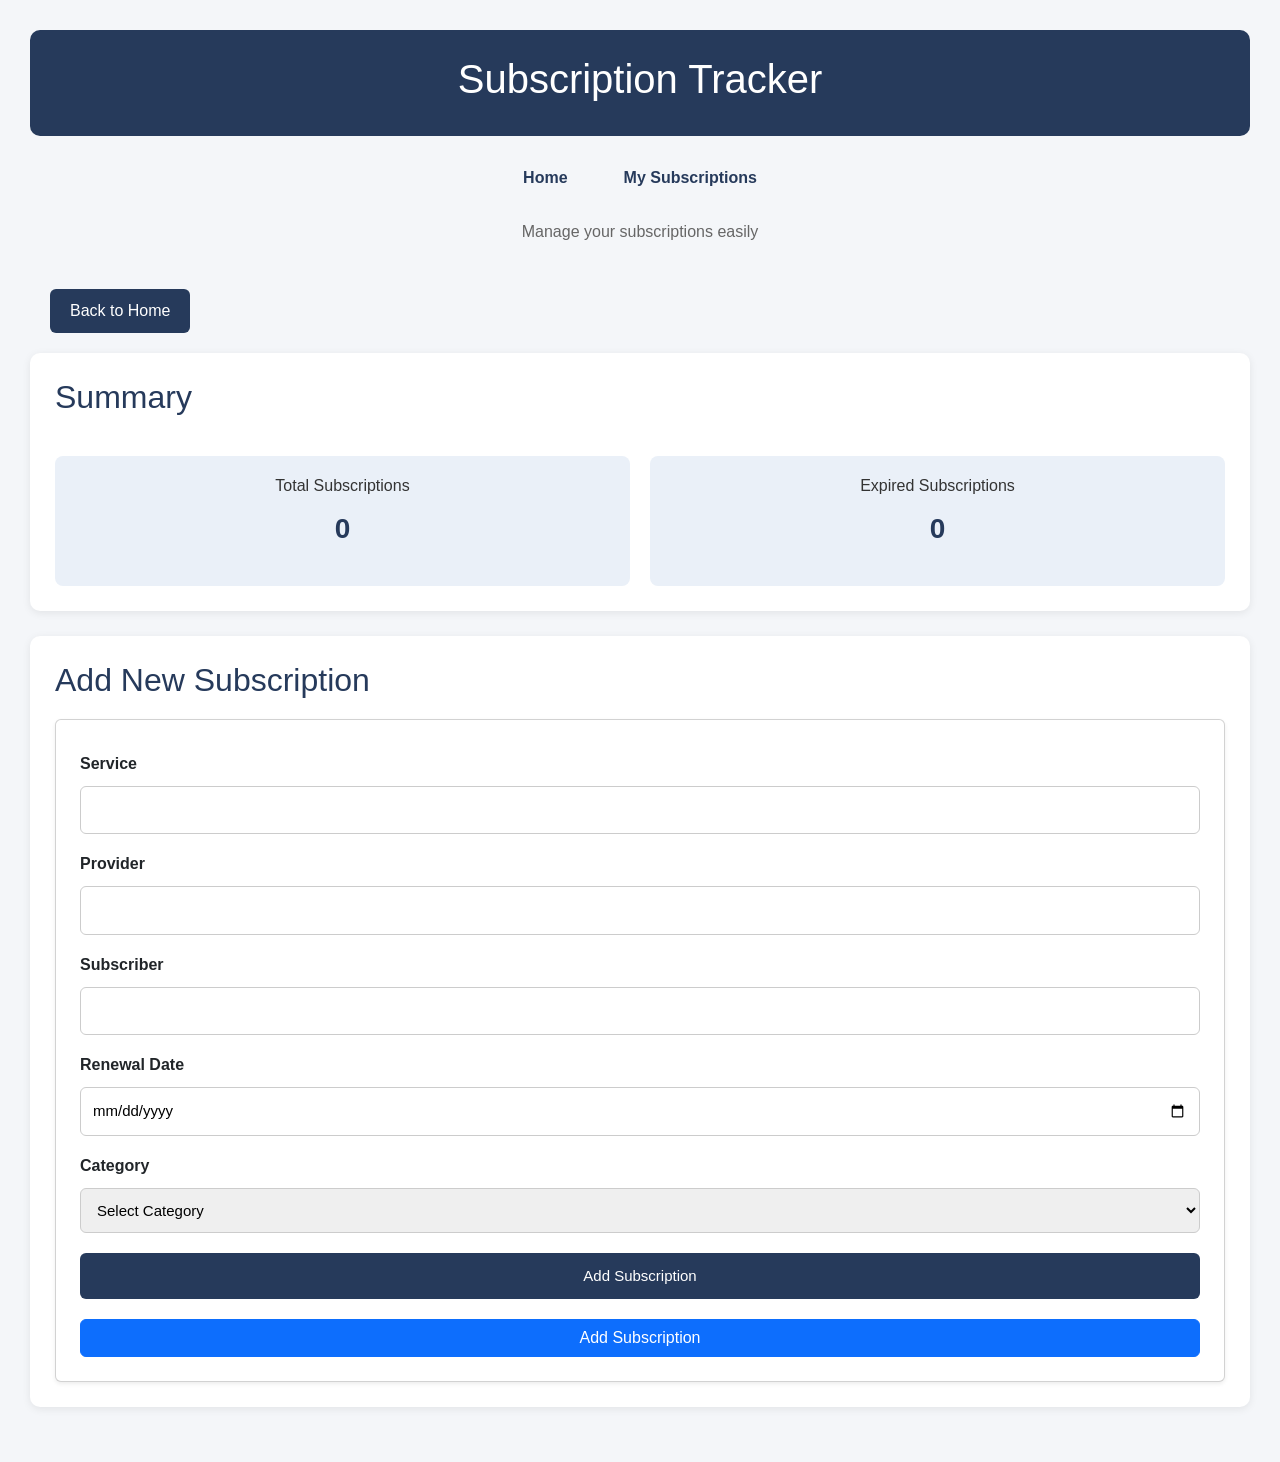
<file: index.html>
<!DOCTYPE html>
<html lang="en">

<head>
    <meta charset="UTF-8">
    <meta name="viewport" content="width=device-width, initial-scale=1.0">
    <title>Subscription Tracker</title>
     <link href="https://cdn.jsdelivr.net/npm/bootstrap@5.3.3/dist/css/bootstrap.min.css" rel="stylesheet">
    <link rel="stylesheet" href="styles.css">
   
</head>

<body>

    <!-- Header -->
    <header>
        <h1>Subscription Tracker</h1>
    </header>
    <nav>
    <a href="index.html">Home</a>
    <a href="subscriptions.html">My Subscriptions</a>
</nav>
<p>Manage your subscriptions easily</p>
<a href="index.html" class="back-button">Back to Home</a>
    <!-- Summary Section -->
    <section id="summary">
        <h2>Summary</h2>

        <div>
            <h3>Total Subscriptions</h3>
            <p id="totalSubscriptions">0</p>
        </div>

        <div>
            <h3>Expired Subscriptions</h3>
            <p id="expiredSubscriptions">0</p>
        </div>
    </section>

    <!-- Subscription Form Section -->
    <section id="subscription-form">
        <h2>Add New Subscription</h2>

       <form id="subscriptionForm" class="card p-4 shadow-sm">

            <label for="service">Service</label>
            <input type="text" id="service" required>

            <label for="provider">Provider</label>
            <input type="text" id="provider" required>

            <label for="subscriber">Subscriber</label>
            <input type="text" id="subscriber" required>

            <label for="renewalDate">Renewal Date</label>
            <input type="date" id="renewalDate" required>

            <label for="category">Category</label>
            <select id="category" required>
                <option value="">Select Category</option>
                <option value="Entertainment">Entertainment</option>
                <option value="Music">Music</option>
                <option value="Software">Software</option>
                <option value="Other">Other</option>
            </select>

            <button type="submit">Add Subscription</button>
            <button type="submit" class="btn btn-primary">Add Subscription</button>

        </form>
    </section>

   <script src="https://code.jquery.com/jquery-3.7.1.min.js"></script>
<script src="app.js"></script>

</body>
</html>
</file>
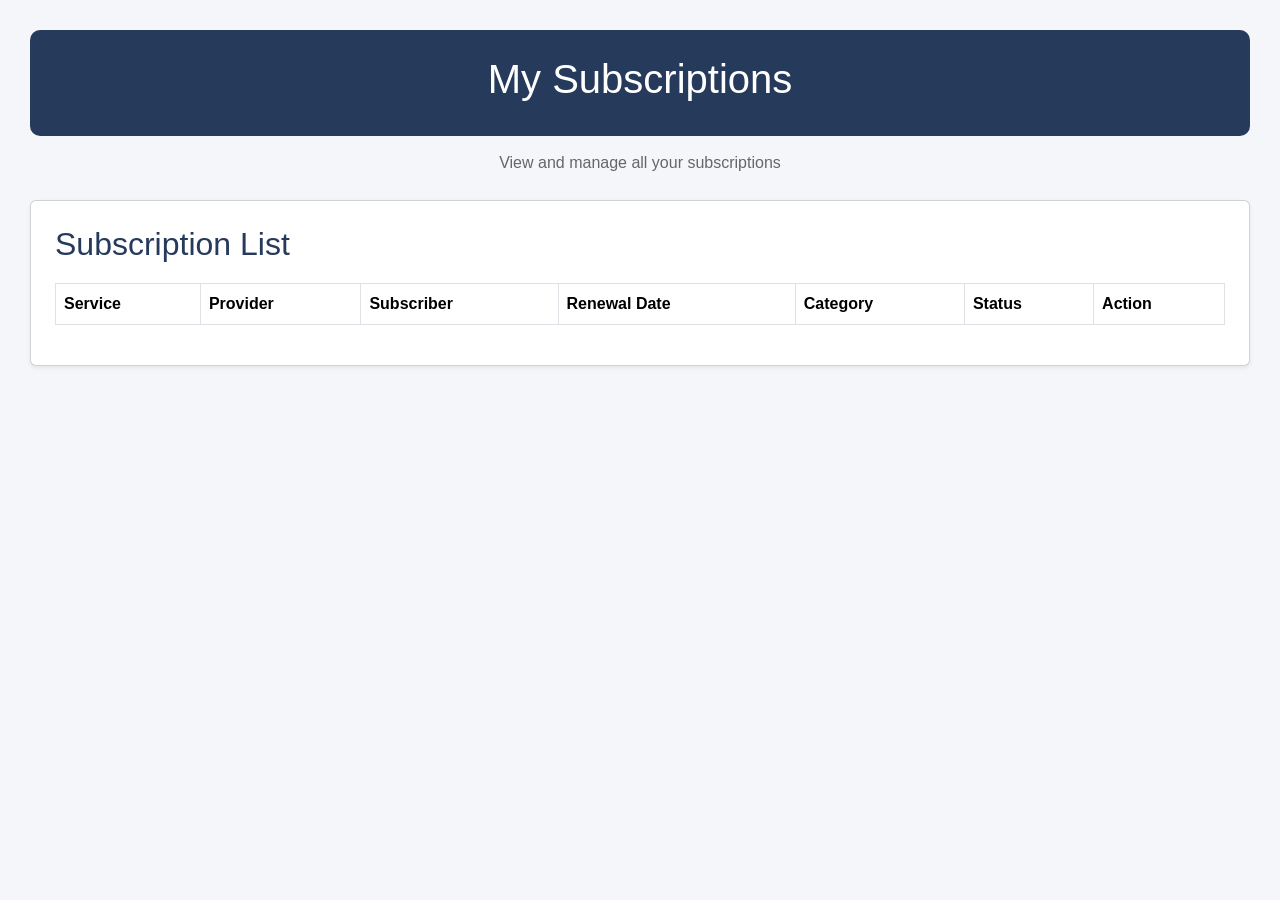
<file: subscriptions.html>
<!DOCTYPE html>
<html lang="en">

<head>
    <meta charset="UTF-8">
    <meta name="viewport" content="width=device-width, initial-scale=1.0">
    <title>My Subscriptions</title>
    <link href="https://cdn.jsdelivr.net/npm/bootstrap@5.3.3/dist/css/bootstrap.min.css" rel="stylesheet">
    <link rel="stylesheet" href="styles.css">
</head>

<body>

    <header>
        <h1>My Subscriptions</h1>
    </header>

    <p>View and manage all your subscriptions</p>

    <section id="subscription-table" class="card p-4 shadow-sm">
        <h2>Subscription List</h2>

        <table class="table table-striped table-hover table-bordered">
            <thead>
                <tr>
                    <th>Service</th>
                    <th>Provider</th>
                    <th>Subscriber</th>
                    <th>Renewal Date</th>
                    <th>Category</th>
                    <th>Status</th>
                    <th>Action</th>
                </tr>
            </thead>

            <tbody id="subscriptionList"></tbody>
        </table>
    </section>
<script src="https://code.jquery.com/jquery-3.7.1.min.js"></script>
<script src="app.js"></script>

</body>
</html>
</file>
<file: styles.css>
/* General Styling */
* {
    box-sizing: border-box;
    margin: 0;
    padding: 0;
}

body {
    font-family: Arial, sans-serif;
    background-color: #f4f6f9;
    color: #333;
    padding: 30px;
}

/* Header */
header {
    background-color: #263a5b;
    color: white;
    padding: 25px;
    text-align: center;
    border-radius: 10px;
}

body > p {
    text-align: center;
    margin: 15px 0 25px;
    color: #666;
}

/* Sections */
section {
    background-color: white;
    padding: 25px;
    margin-bottom: 25px;
    border-radius: 10px;
    box-shadow: 0 2px 8px rgba(0, 0, 0, 0.08);
}

section h2 {
    margin-bottom: 20px;
    color: #263a5b;
}

/* Summary */
#summary {
    display: flex;
    flex-wrap: wrap;
    gap: 20px;
}

#summary h2 {
    width: 100%;
}

#summary div {
    flex: 1;
    min-width: 200px;
    background-color: #eaf0f8;
    padding: 20px;
    border-radius: 8px;
    text-align: center;
}

#summary h3 {
    margin-bottom: 12px;
    font-size: 16px;
}

#summary p {
    font-size: 28px;
    font-weight: bold;
    color: #263a5b;
}

/* Form */
#subscriptionForm {
    display: flex;
    flex-direction: column;
    gap: 10px;
}

#subscriptionForm label {
    font-weight: bold;
    margin-top: 8px;
}

#subscriptionForm input,
#subscriptionForm select {
    padding: 12px;
    border: 1px solid #ccc;
    border-radius: 6px;
    font-size: 15px;
    width: 100%;
}

#subscriptionForm input:focus,
#subscriptionForm select:focus {
    outline: none;
    border-color: #263a5b;
}

/* Buttons */
button {
    background-color: #263a5b;
    color: white;
    padding: 12px 20px;
    border: none;
    border-radius: 6px;
    cursor: pointer;
    font-size: 15px;
    margin-top: 10px;
}

button:hover {
    background-color: #3d5a85;
}

/* Table */
#subscription-table {
    overflow-x: auto;
}

table {
    width: 100%;
    border-collapse: collapse;
    min-width: 700px;
}

th, td {
    padding: 14px;
    text-align: left;
    border-bottom: 1px solid #ddd;
}

th {
    background-color: #263a5b;
    color: white;
}

tr:hover {
    background-color: #f1f4f8;
}

/* Responsive Design */
@media (max-width: 600px) {
    body {
        padding: 12px;
    }

    header {
        padding: 18px;
    }

    section {
        padding: 15px;
    }

    #summary {
        flex-direction: column;
    }
}

nav {
    display: flex;
    justify-content: center;
    gap: 20px;
    margin: 20px 0;
}

nav a {
    text-decoration: none;
    color: #263a5b;
    font-weight: bold;
    padding: 10px 18px;
    border-radius: 6px;
}

nav a:hover {
    background-color: #263a5b;
    color: white;
}
.back-button {
    display: inline-block;
    background-color: #263a5b;
    color: white;
    text-decoration: none;
    padding: 10px 20px;
    border-radius: 6px;
    margin: 20px;
}

.back-button:hover {
    background-color: #1a2942;
}
</file>
